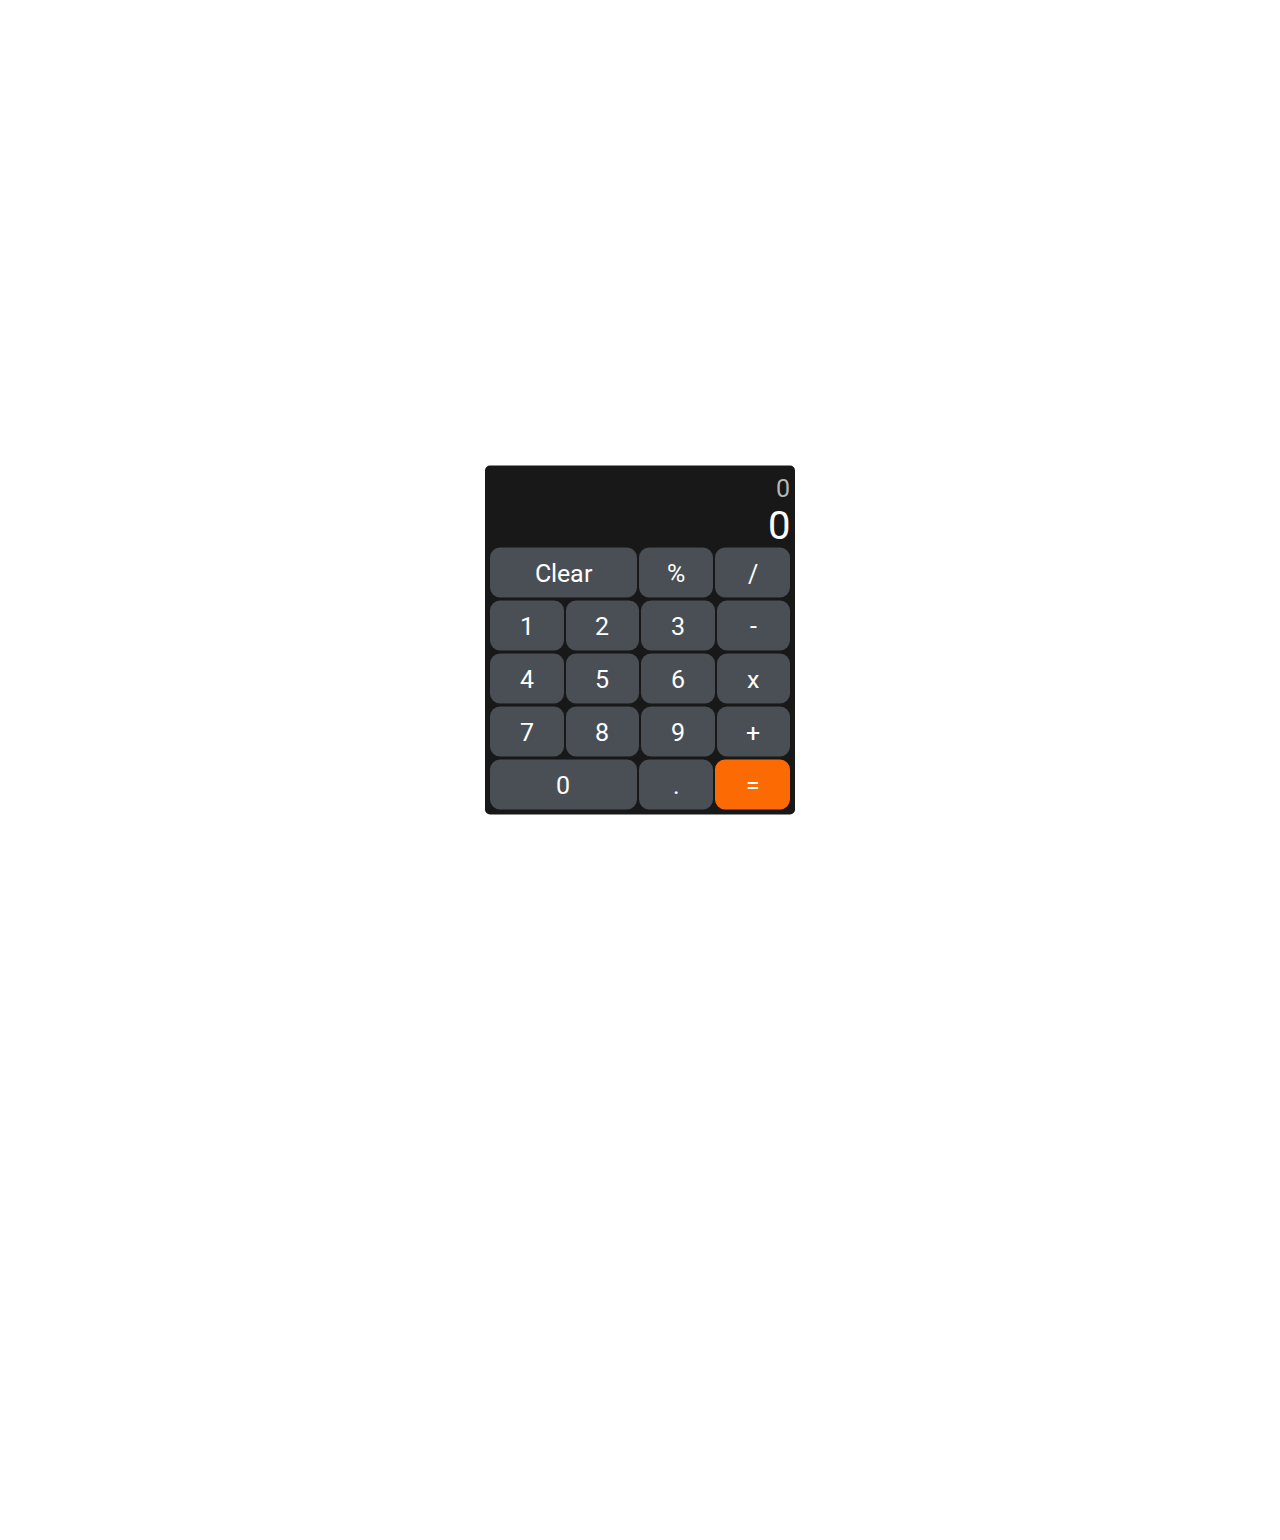
<file: calculator/index.html>
<!DOCTYPE html>
<html lang="en">
  <head>
    <meta charset="UTF-8" />
    <meta http-equiv="X-UA-Compatible" content="IE=edge" />
    <meta name="viewport" content="width=device-width, initial-scale=1.0" />
    <link
      href="https://fonts.googleapis.com/css2?family=Roboto&display=swap"
      rel="stylesheet"
    />
    <link rel="stylesheet" type="text/css" href="style/index.css" />
    <link rel="stylesheet" type="text/css" href="style/reset.css" />

    <title>Calculator</title>
  </head>
  <body>
    <main>
      <div class="calc-wrap">
        <div class="answer-wrap">
          <div id="process">0</div>
          <div id="answer">0</div>
        </div>
        <div class="buttons">
          <div class="buttons__line1 buttons-wraper">
            <button id="clear">Clear</button>
            <button id="mod">%</button>
            <button id="divide">/</button>
          </div>
          <div class="buttons__line2 buttons-wraper">
            <button id="1" value="1">1</button>
            <button id="2">2</button>
            <button id="3">3</button>
            <button id="minus">-</button>
          </div>
          <div class="buttons__line3 buttons-wraper">
            <button id="4">4</button>
            <button id="5">5</button>
            <button id="6">6</button>
            <button id="multiply">x</button>
          </div>
          <div class="buttons__line4 buttons-wraper">
            <button id="7">7</button>
            <button id="8">8</button>
            <button id="9">9</button>
            <button id="sum">+</button>
          </div>
          <div class="buttons__line5 buttons-wraper">
            <button id="0">0</button>
            <button id="dot" value=".">.</button>
            <button id="equal">=</button>
          </div>
        </div>
      </div>
    </main>

    <script src="script/index.js"></script>
  </body>
</html>
</file>
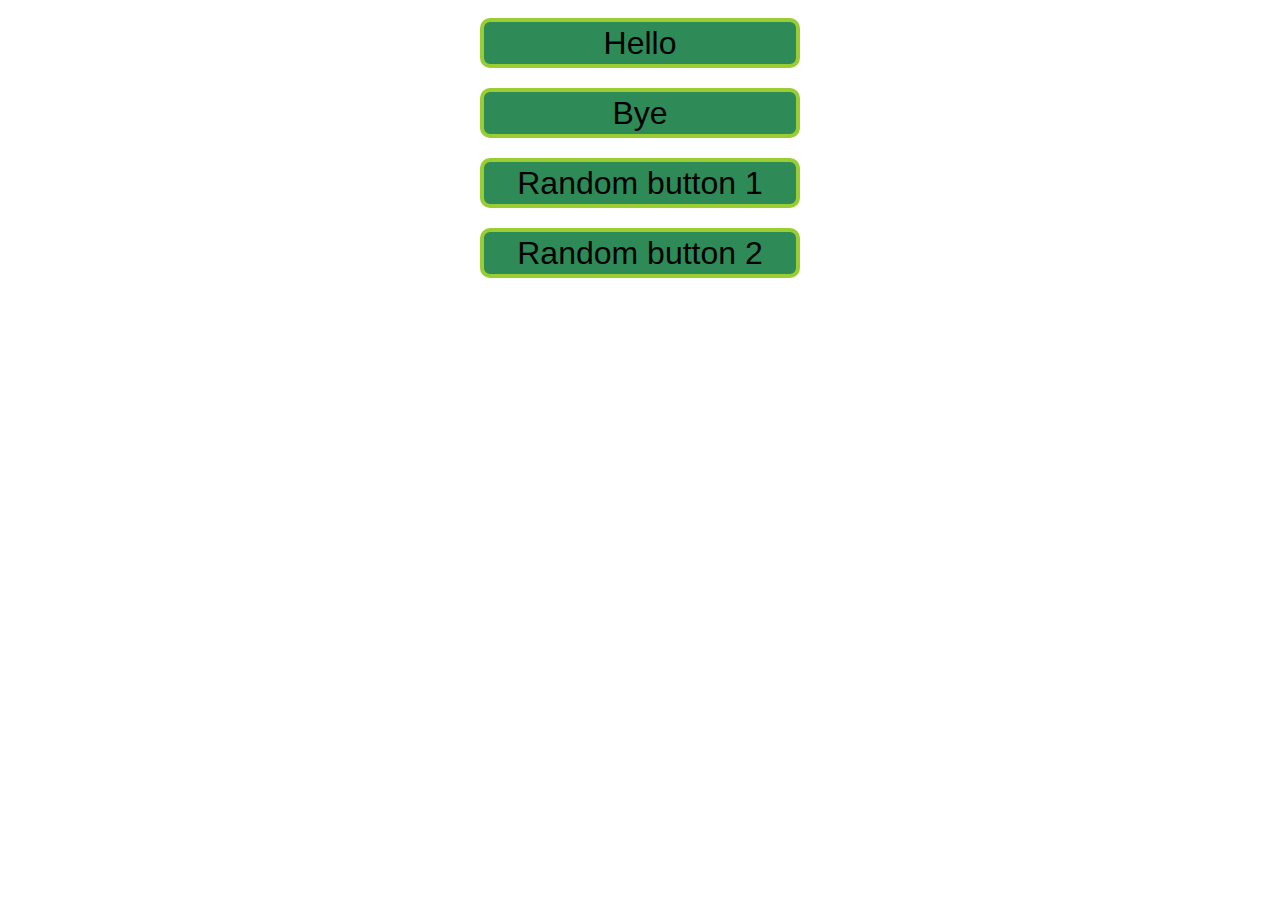
<file: jsEventTask/index.html>
<!DOCTYPE html>
<html lang="en">
  <head>
    <meta charset="UTF-8" />
    <meta http-equiv="X-UA-Compatible" content="IE=edge" />
    <meta name="viewport" content="width=device-width, initial-scale=1.0" />
    <link rel="stylesheet" type="text/css" href="style/index.css" />
    <title>Document</title>
  </head>
  <body>
    <main>
      <div class="button-wrap">
        <button class="importantBtn" id="hellobtn">Hello</button>
        <button class="importantBtn" id="byebtn">Bye</button>
        <button class="importantBtn" id="randombtn1">Random button 1</button>
        <button class="importantBtn" id="randombtn2">Random button 2</button>
      </div>
    </main>

    <script src="script/index.js"></script>
  </body>
</html>
</file>
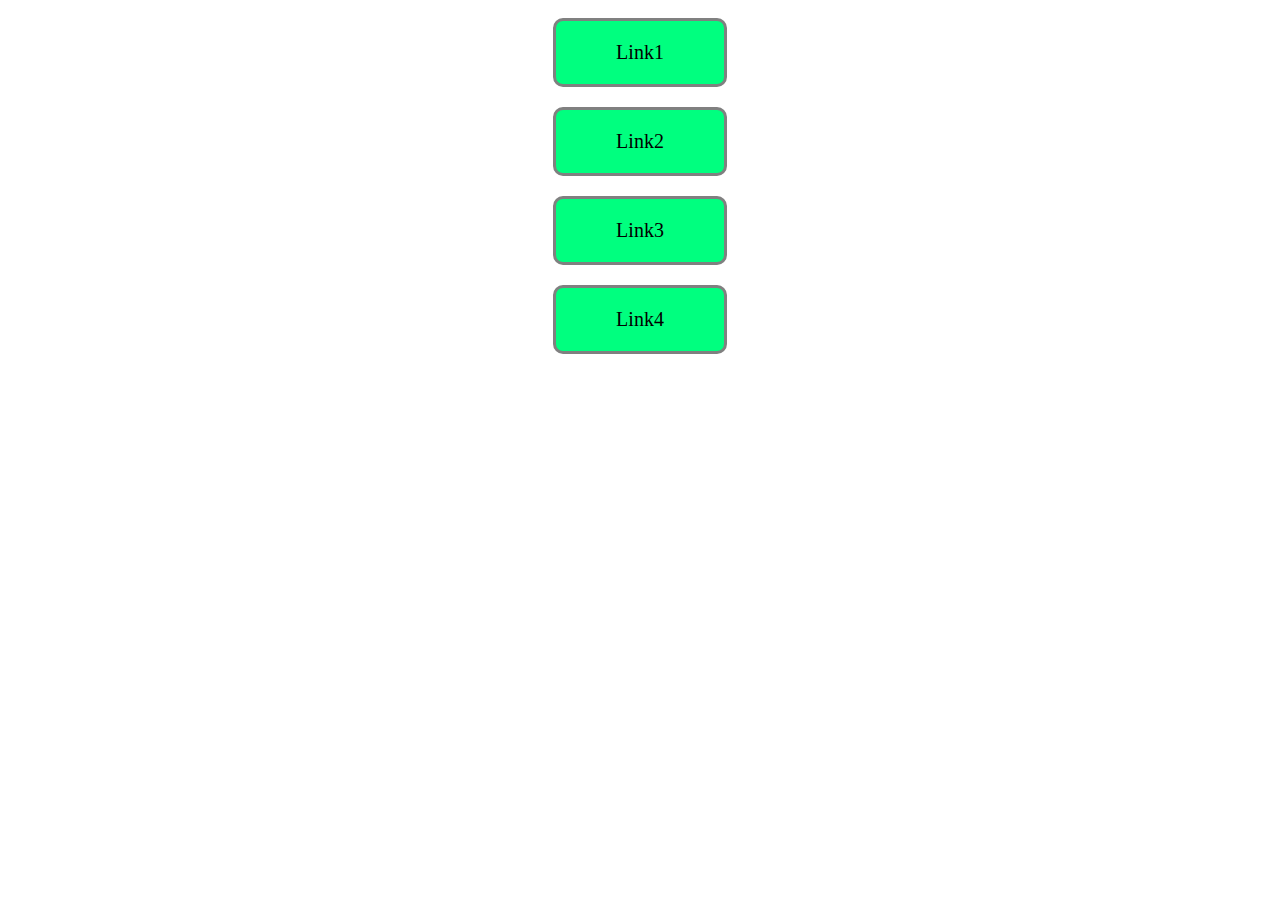
<file: jsEventTask/task2.html>
<!DOCTYPE html>
<html lang="en">
  <head>
    <meta charset="UTF-8" />
    <meta http-equiv="X-UA-Compatible" content="IE=edge" />
    <meta name="viewport" content="width=device-width, initial-scale=1.0" />
    <link rel="stylesheet" type="text/css" href="style/task2.css" />
    <title>Document</title>
  </head>
  <body>
    <main>
      <div class="link-wrap">
        <a class="mylink" href="#" id="link1">Link1</a>
        <a class="mylink" href="#" id="link2">Link2</a>
        <a class="mylink" href="#" id="link3">Link3</a>
        <a class="mylink" href="#" id="link4">Link4</a>
      </div>
    </main>
    <script src="script/task2.js"></script>
  </body>
</html>
</file>
<file: calculator/style/index.css>
* {
  font-family: "Roboto";
  font-weight: 400;
}

main {
  height: 100vh;
}

.calc-wrap {
  display: flex;
  flex-direction: column;
  max-width: 300px;
  width: 100%;
  margin: 0 auto;
  gap: 2px;
  margin-top: 50%;
  transform: translateY(-50%);
}

#answer {
  margin-top: 5px;
  color: #ffffff;
  font-size: 40px;
  height: 40px;
}

#process {
  margin-top: 5px;
  color: #b6b6b4;
  font-size: 25px;
  height: 25px;
}

#answer,
#process {
  text-align: right;
}

.buttons {
  display: flex;
  flex-direction: column;
  gap: 3px;
}

.buttons-wraper {
  display: flex;
  gap: 2px;
}

.buttons-wraper button {
  flex: 1;
}

.buttons__line1 button:first-child,
.buttons__line5 button:first-child {
  flex: 2.15;
}

.calc-wrap {
  background-color: #181818;
  border-radius: 5px;
  padding: 5px;
}

button {
  height: 50px;
  color: #ffffff;
  background-color: #494f55;
  border-radius: 10px;
  border: none;
  font-size: 25px;
}

#equal {
  background-color: #fc6a03;
}
</file>
<file: jsEventTask/style/index.css>
button {
  height: 50px;
  font-size: 32px;
  background-color: seagreen;
  border: 4px solid yellowgreen;
  margin: 10px 0 10px 0;
  border-radius: 10px;
  transition: 0.3s;
  min-width: 320px;
}

button:hover {
  background-color: yellowgreen;
  border-color: seagreen;
  color: white;
}

.button-wrap {
  margin: 0 auto;
  max-width: 500px;
  width: 100%;
  display: flex;
  flex-direction: column;
  align-items: center;
}
</file>
<file: jsEventTask/style/task2.css>
.link-wrap {
  max-width: 500px;
  width: 100%;
  display: flex;
  flex-direction: column;
  align-items: center;
  margin: 0 auto;
}

.mylink {
  border: 3px solid gray;
  margin: 10px 0 10px 0;
  padding: 20px 60px;
  border-radius: 10px;
  background-color: springgreen;
  color: black;
  font-size: 20px;
  text-decoration: none;
  transition: 0.3s;
}

.mylink:hover {
  background-color: gray;
  border-color: springgreen;
}
</file>
